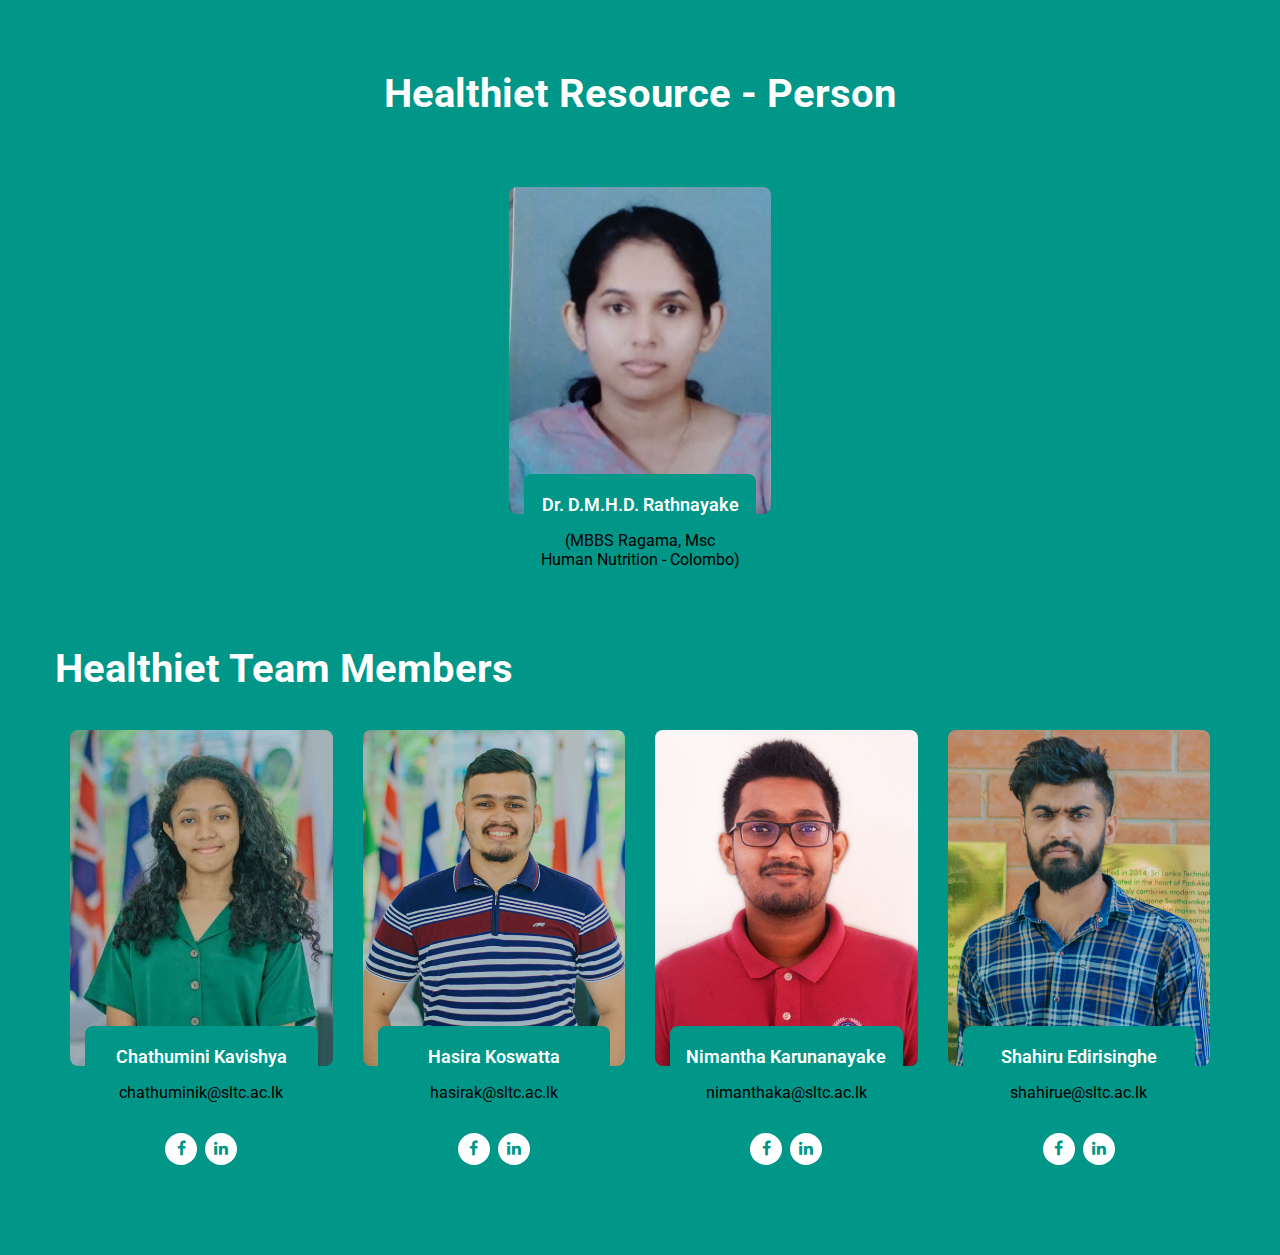
<file: aboutUs.html>
<!DOCTYPE html>
<html>
<head>
    <title>Team Details</title>
    <meta name="viewport" content="width=device-width, initial-scale=1">
    <link rel="stylesheet" href="styles.css">
</head>
<body>

    <section class="team-area">
        <div class="container">
            <div class="row">
                <div class="section-title">
                    <h3>Healthiet Resource - Person</h3>
                </div>
            </div>
            <div class="row">
                <div class="mentor-details">
                    <div class="mentor">
                        <img src="images/doctorPic.jpeg" alt="Chathumini"/>
                        <div class="inside">
                            <div class="information">
                                <h5>Dr. D.M.H.D. Rathnayake</h5>
                                <p>(MBBS Ragama, Msc Human Nutrition - Colombo)</p>
                            </div>
                        </div>
                    </div>
                </div>
                <h3>Healthiet Team Members</h3>
                <div class="team-members">
                        <div class="member">
                            <br><br>
                            <img src="images/Chathumini.jpg" alt="Chathumini"/>
                            <div class="inside">
                                <div class="information">
                                    <h5>Chathumini Kavishya</h5>
                                    <p>chathuminik@sltc.ac.lk</p>
                                    <div class="social">
                                        <a href="https://www.facebook.com/chathu.kavishya" target=_blank><span class="fa fa-facebook"></a></span>
                                        <a href="https://www.linkedin.com/in/chathumini-kavishya-47a08720a/" target=_blank><span class="fa fa-linkedin"></a></span>
                                    </div>
                                </div>
                            </div>
                        </div>
                        <div class="member">
                            <br><br>
                            <img src="images/Hasira.jpg" alt="Hasira"/>
                            <div class="inside">
                                <div class="information">
                                    <h5>Hasira Koswatta</h5>
                                    <p>hasirak@sltc.ac.lk</p>
                                    <div class="social">
                                        <a href="https://www.facebook.com/hasira.koswatta/" target=_blank> <span class="fa fa-facebook"></a></span>
                                        <a href="https://www.linkedin.com/in/hasira-koswatta-09hh/" target=_blank> <span class="fa fa-linkedin"></a></span>
                                    </div>
                                </div>
                            </div>
                        </div>
                        <div class="member">
                            <br><br>
                            <img src="images/Nimantha.jpg" alt="Nimantha"/>
                            <div class="inside">
                                <div class="information">
                                    <h5>Nimantha Karunanayake</h5>
                                    <p>nimanthaka@sltc.ac.lk</p>
                                    <div class="social">
                                        <a href="https://www.facebook.com/nimaantha.Karunanayake" target=_blank><span class="fa fa-facebook"></a></span>
                                        <a href="https://www.linkedin.com/in/nimantha-karunanayake-/" target=_blank><span class="fa fa-linkedin"></a></span>
                                    </div>
                                </div>
                            </div>
                        </div>
                        <div class="member">
                            <br><br>
                            <img src="images/Shahiru.jpg" alt="Shahiru"/>
                            <div class="inside">
                                <div class="information">
                                    <h5>Shahiru Edirisinghe</h5>
                                    <p>shahirue@sltc.ac.lk</p>
                                    <div class="social">
                                        <a href="https://www.facebook.com/shahiru.online" target=_blank><span class="fa fa-facebook"></a></span>
                                        <a href="https://www.linkedin.com/in/shahiru-edirisinghe-5a0713208/" target=_blank><span class="fa fa-linkedin"></a></span>
                                    </div>
                                </div>
                            </div>
                        </div>
                    </div>
                </div>
            </div>
        </div>
    </section>
</body>
</html>
</file>
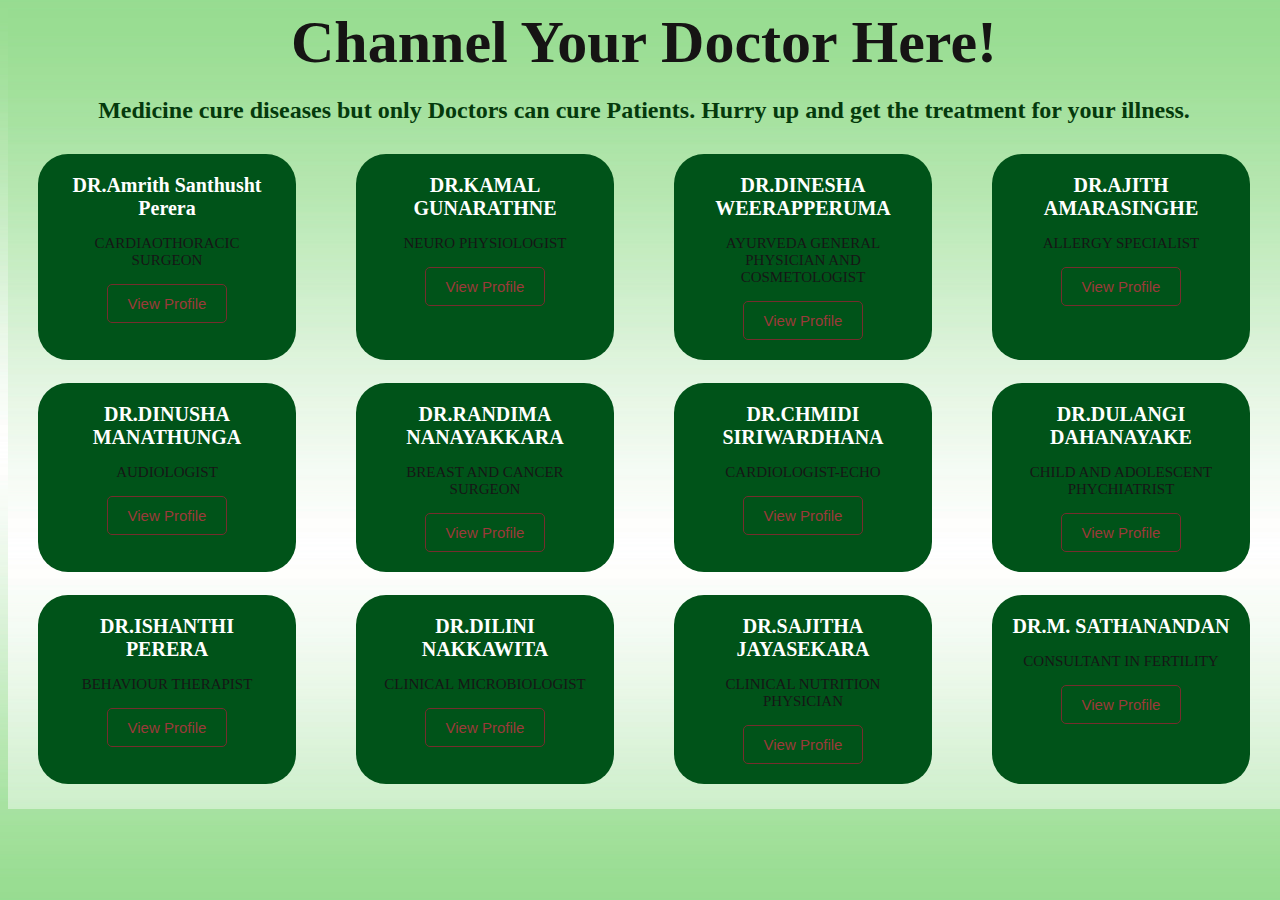
<file: doctors.html>
<!DOCTYPE html>
<html>

<body>

<div class="page">
    <div class="doc">
<h>Channel Your Doctor Here!</h>

<h2>Medicine cure diseases but only Doctors can cure Patients. Hurry up and get the treatment for your illness.<h2>

<div class="row1">
    <div class = "col1">
        <head>DR.Amrith Santhusht Perera</head>
        <p>CARDIAOTHORACIC SURGEON</p>
        <li><a href="https://www.echannelling.com/doctor-profile/D5911"><button onclick="myFunction()">View Profile</button></a>
    </div>
    <div class = "col1">
        <head>DR.KAMAL GUNARATHNE</head>
        <p>NEURO PHYSIOLOGIST</p>
        <li><a href="https://www.echannelling.com/doctor-profile/D2008"><button onclick="myFunction()">View Profile</button></a>
    </div>
    <div class = "col1">
        <head>DR.DINESHA WEERAPPERUMA</head>
        <p>AYURVEDA GENERAL PHYSICIAN AND COSMETOLOGIST</p>
        <li><a href="https://www.echannelling.com/doctor-profile/D8749"><button onclick="myFunction()">View Profile</button></a>
    </div>
    <div class = "col1">
        <head>DR.AJITH AMARASINGHE</head>
        <p>ALLERGY SPECIALIST</p>
        <li><a href="https://www.echannelling.com/doctor-profile/D1576"><button onclick="myFunction()">View Profile</button></a>
    </div>
</div>

<div class="row2">
    <div class = "col1">
        <head>DR.DINUSHA MANATHUNGA</head>
        <p>AUDIOLOGIST</p>
            <li><a href="https://www.echannelling.com/doctor-profile/D9327"><button onclick="myFunction()">View Profile</button></a>
    </div>
  <div class = "col1">
        <head>DR.RANDIMA NANAYAKKARA</head>
        <p>BREAST AND CANCER SURGEON</p>
            <li><a href="https://www.echannelling.com/doctor-profile/D2431"><button onclick="myFunction()">View Profile</button></a>
    </div>
    <div class = "col1">
        <head>DR.CHMIDI SIRIWARDHANA</head>
        <p>CARDIOLOGIST-ECHO</p>
            <li><a href="https://www.echannelling.com/doctor-profile/D9152"><button onclick="myFunction()">View Profile</button></a>
    </div>
   <div class = "col1">
        <head>DR.DULANGI DAHANAYAKE</head>
        <p>CHILD AND ADOLESCENT PHYCHIATRIST</p>
            <li><a href="https://www.echannelling.com/doctor-profile/D6459"><button onclick="myFunction()">View Profile</button></a>
    </div>
</div>
<div class="row3">
    <div class = "col1">
        <head>DR.ISHANTHI PERERA</head>
        <p>BEHAVIOUR THERAPIST</p>
            <li><a href="https://www.echannelling.com/doctor-profile/D2372"><button onclick="myFunction()">View Profile</button></a>
    </div>
    <div class = "col1">
        <head>DR.DILINI NAKKAWITA</head>
        <p>CLINICAL MICROBIOLOGIST</p>
            <li><a href="https://www.echannelling.com/doctor-profile/D1881"><button onclick="myFunction()">View Profile</button></a>
    </div>
   <div class = "col1">
        <head>DR.SAJITHA JAYASEKARA</head>
        <p>CLINICAL NUTRITION PHYSICIAN</p>
            <li><a href="https://www.echannelling.com/doctor-profile/D9251"><button onclick="myFunction()">View Profile</button></a>
    </div>
  <div class = "col1">
        <head>DR.M. SATHANANDAN</head>
        <p>CONSULTANT IN FERTILITY</p>
            <li><a href="https://www.echannelling.com/doctor-profile/D6097"><button onclick="myFunction()">View Profile</button></a>
    </div>
</div>
</div>
</div>
</body>


<style>

body{
    background-image: url(images/page2_.jpg);
    background-repeat: no-repeat;
    background-attachment: fixed;
    background-size: cover;
}

.page{
    background-image: url(images/page2_.jpg);
    color: rgb(4, 5, 4);
    position: absolute;
    text-align: center;
    list-style-type: none;
}


.page h{
    align-content: center;
    color: #161414;
    font-size: 60px;
    font-weight: 900; 
    margin-top: 50px;
}

h2{
	color: rgb(5, 58, 12);
}
.page p{
    color: rgb(22, 22, 22);
    font-size: 15px;
    font-family:'Times New Roman', Times, serif;
    font-weight: 200;
}
.row1{

    margin-top: 2%;
    font-size: 20px;
    display:flex;
    justify-content:space-evenly;
	
}
.row2{
    margin-top: 1%;
    font-size: 20px;
    display:flex;
    justify-content:space-evenly;

}
.row3{
    margin-top: 1%;
    font-size: 20px;
    display:flex;
    justify-content:space-evenly;
}
.col1{
    width: 100%;
    padding: 20px;
    margin: 5px;
	border-radius:30px;
	color: white;
	margin-left: 30px;
	margin-right: 30px;
	background: #005319;
}

button{
    display: inline-block;
    text-decoration: rgb(131, 1, 1);
    color: rgb(155, 58, 58);
    border: 1px solid rgb(117, 45, 45);
    padding: 10px 20px;
    font-size: 15px;
    border-radius: 5PX;
    background: transparent;
    position: relative;
    cursor: pointer;
}

button:hover{
    border: 1px solid #021f04;
    background: #19c730;
    transition: 1s;
}

</style>
</html>
</file>
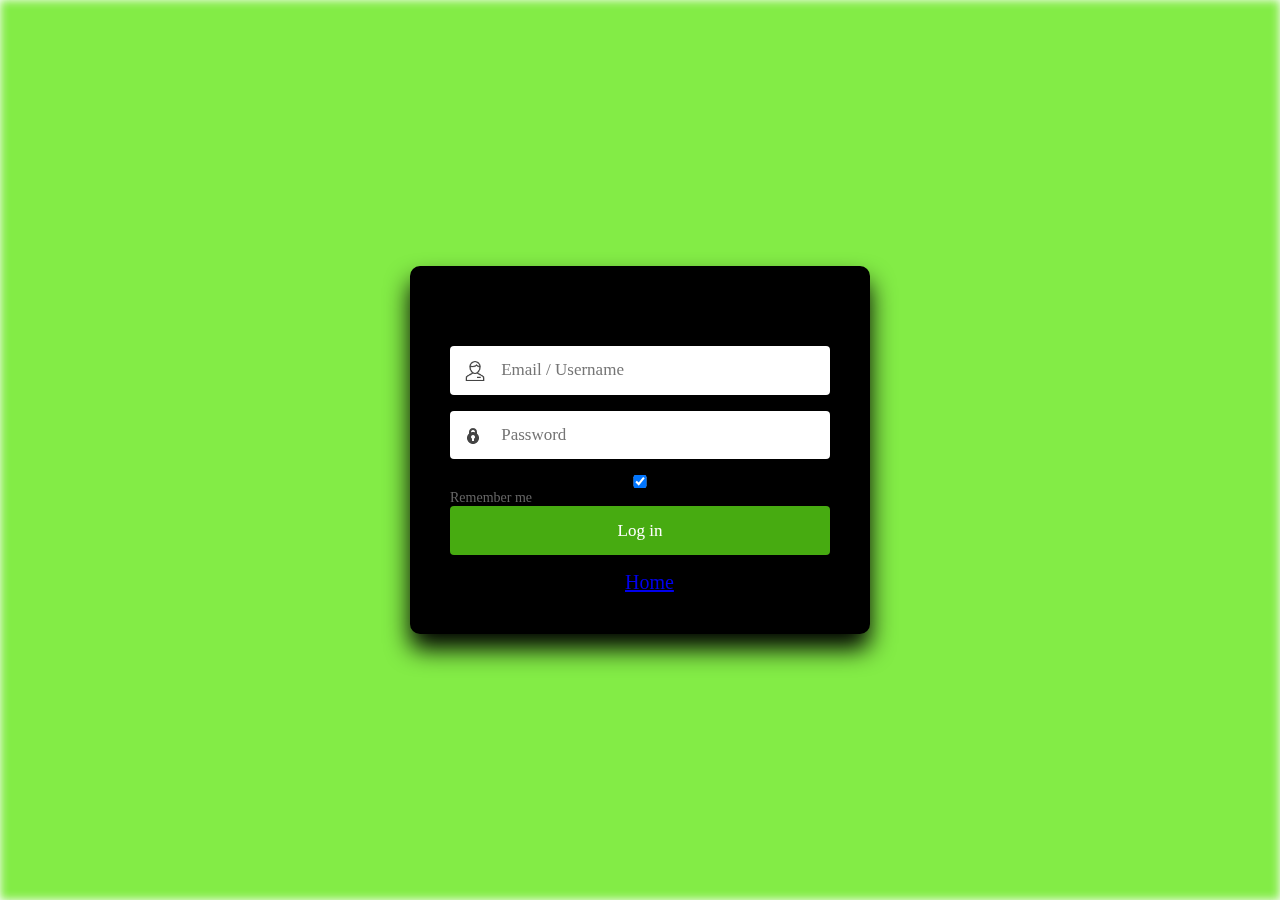
<file: login.html>
<!DOCTYPE html>
<html lang="en" >
<head>
  <meta charset="UTF-8">
  <title>Login Page </title>
  <link rel="stylesheet" href="./style.css">

</head>
<body>
<!-- partial:index.partial.html -->
<div id="bg"></div>

<form>
    <div class="form-field">
        <input type="email" placeholder="Email / Username" required/>
      </div>
  
  <div class="form-field">
    <input type="password" placeholder="Password" required/>                         </div>
   
    <label>
    <input type="checkbox" checked="checked" name="remember"> Remember me
    </label>
 
    <div class="form-field">
    <button class="btn" type="submit">Log in</button>
    
  </div>
  <a href="index.html" class="hm">Home</a>
</form>

</body>

<style>
@import url("https://fonts.googleapis.com/css?family=Lato:400,700");
#bg {
  background: rgb(131, 236, 70);
  position: fixed;
  left: 0;
  top: 0;
  width: 100%;
  height: 100%;
  background-size: cover;
  filter: blur(5px);
}

body {
  font-family: 'Lato', sans-serif;
  color: #4A4A4A;
  display: flex;
  justify-content: center;
  align-items: center;
  min-height: 100vh;
  overflow: hidden;
  margin: 0;
  padding: 0;
}

form {
  position: relative;
  width: 100%;
  max-width: 380px;
  padding: 80px 40px 40px;
  border-radius: 10px;
  color:#fff;
  background: #000000;
  box-shadow: 0 15px 25px #000000;
}
label{
    color: #666;
    font-size: .875rem;
  
}
form .form-field::before {
  font-size: 20px;
  position: absolute;
  left: 15px;
  top: 17px;
  color: #888888;
  content: " ";
  display: block;
  background-size: cover;
  background-repeat: no-repeat;
}
form .form-field:nth-child(1)::before {
  background-image: url(images/user-icon.png);
  width: 20px;
  height: 20px;
  top: 15px;
}
form .form-field:nth-child(2)::before {
  background-image: url(images/lock-icon.png);
  width: 16px;
  height: 16px;
}
form .form-field {
  display: -webkit-box;
  display: -ms-flexbox;
  display: flex;
  -webkit-box-pack: justify;
  -ms-flex-pack: justify;
  justify-content: space-between;
  -webkit-box-align: center;
  -ms-flex-align: center;
  align-items: center;
  margin-bottom: 1rem;
  position: relative;
}
form input {
  font-family: inherit;
  width: 100%;
  outline: none;
  background-color: #fff;
  border-radius: 4px;
  border: none;
  display: block;
  padding: 0.9rem 0.7rem;
  box-shadow: 0px 3px 6px rgba(0, 0, 0, 0.16);
  font-size: 17px;
  color: #4A4A4A;
  text-indent: 40px;
}
form .btn {
  outline: none;
  border: none;
  cursor: pointer;
  display: inline-block;
  margin: 0 auto;
  padding: 0.9rem 2.5rem;
  text-align: center;
  background-color: #47AB11;
  color: #fff;
  border-radius: 4px;
  box-shadow: 0px 3px 6px rgba(0, 0, 0, 0.16);
  font-size: 17px;
}

.hm{
    position: center;
    padding: 175px;
    font-size: 20px;

}

@media screen and (max-width: 300px) {
  span.psw {
     display: block;
     float: none;
  }
  .cancelbtn {
     width: 100%;
  }
}

</style>
  

</html>
</file>
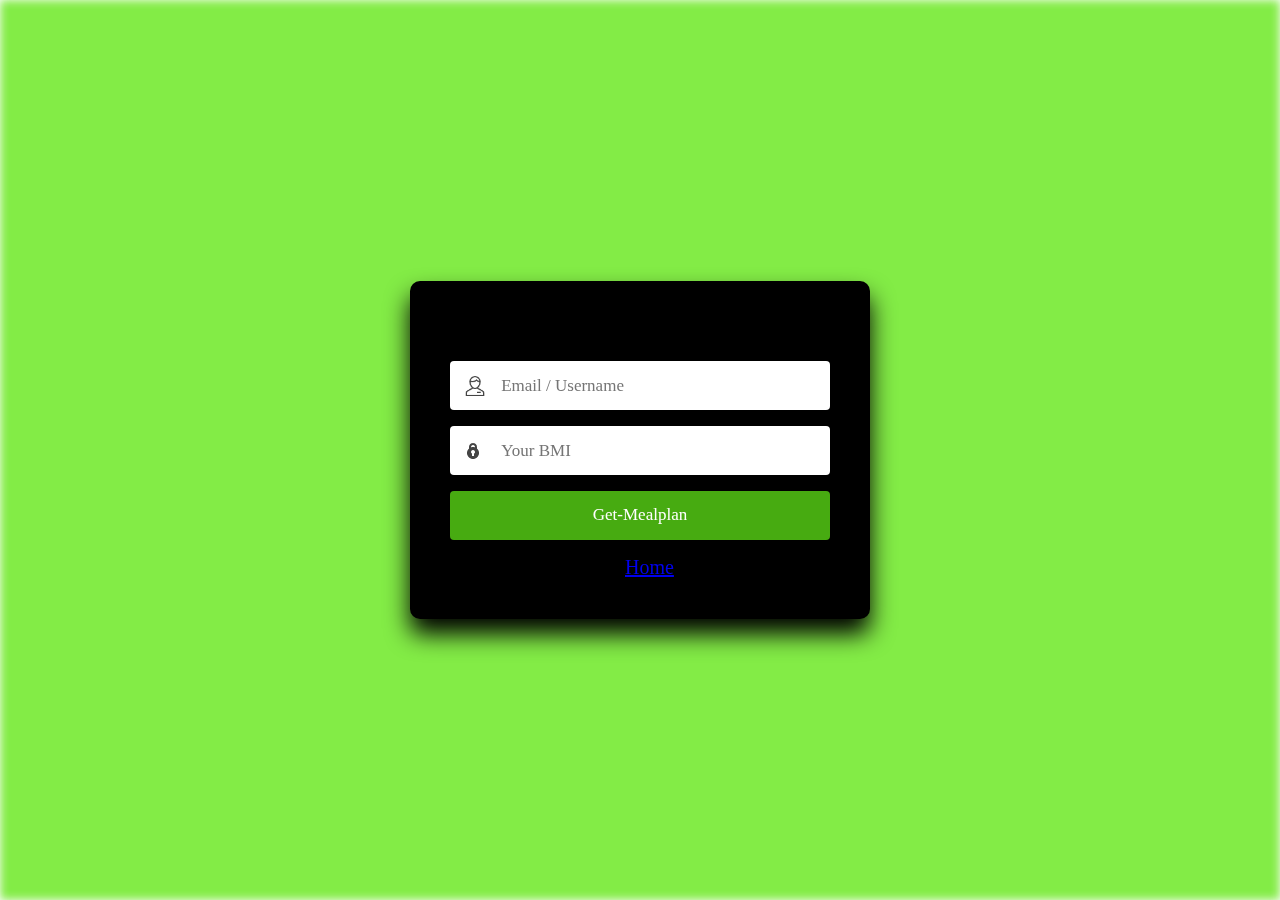
<file: loginMealplan.html>
<!DOCTYPE html>
<html lang="en" >
<head>
  <meta charset="UTF-8">
  <title>Login Page </title>
  <link rel="stylesheet" href="./style.css">

</head>
<body>
<!-- partial:index.partial.html -->
<div id="bg"></div>

<form>
    <div class="form-field">
        <input type="email" placeholder="Email / Username" required/>
      </div>
  
  <div class="form-field">
    <input type="bmi" placeholder="Your BMI" required/>                         
</div>
 
    <div class="form-field">
    <button class="btn" type="submit">Get-Mealplan</button>
    
  </div>
  <a href="index.html" class="hm">Home</a>
</form>

</body>

<style>
@import url("https://fonts.googleapis.com/css?family=Lato:400,700");
#bg {
  background: rgb(131, 236, 70);
  position: fixed;
  left: 0;
  top: 0;
  width: 100%;
  height: 100%;
  background-size: cover;
  filter: blur(5px);
}

body {
  font-family: 'Lato', sans-serif;
  color: #4A4A4A;
  display: flex;
  justify-content: center;
  align-items: center;
  min-height: 100vh;
  overflow: hidden;
  margin: 0;
  padding: 0;
}

form {
  position: relative;
  width: 100%;
  max-width: 380px;
  padding: 80px 40px 40px;
  border-radius: 10px;
  color:#fff;
  background: #000000;
  box-shadow: 0 15px 25px #000000;
}
label{
    color: #666;
    font-size: .875rem;
  
}
form .form-field::before {
  font-size: 20px;
  position: absolute;
  left: 15px;
  top: 17px;
  color: #888888;
  content: " ";
  display: block;
  background-size: cover;
  background-repeat: no-repeat;
}
form .form-field:nth-child(1)::before {
  background-image: url(images/user-icon.png);
  width: 20px;
  height: 20px;
  top: 15px;
}
form .form-field:nth-child(2)::before {
  background-image: url(images/lock-icon.png);
  width: 16px;
  height: 16px;
}
form .form-field {
  display: -webkit-box;
  display: -ms-flexbox;
  display: flex;
  -webkit-box-pack: justify;
  -ms-flex-pack: justify;
  justify-content: space-between;
  -webkit-box-align: center;
  -ms-flex-align: center;
  align-items: center;
  margin-bottom: 1rem;
  position: relative;
}
form input {
  font-family: inherit;
  width: 100%;
  outline: none;
  background-color: #fff;
  border-radius: 4px;
  border: none;
  display: block;
  padding: 0.9rem 0.7rem;
  box-shadow: 0px 3px 6px rgba(0, 0, 0, 0.16);
  font-size: 17px;
  color: #4A4A4A;
  text-indent: 40px;
}
form .btn {
  outline: none;
  border: none;
  cursor: pointer;
  display: inline-block;
  margin: 0 auto;
  padding: 0.9rem 2.5rem;
  text-align: center;
  background-color: #47AB11;
  color: #fff;
  border-radius: 4px;
  box-shadow: 0px 3px 6px rgba(0, 0, 0, 0.16);
  font-size: 17px;
}

.hm{
    position: center;
    padding: 175px;
    font-size: 20px;

}

@media screen and (max-width: 300px) {
  span.psw {
     display: block;
     float: none;
  }
  .cancelbtn {
     width: 100%;
  }
}

</style>
  

</html>
</file>
<file: style.css>
*{
     margin: 0;
     padding: 0;
     font-family: 'Source Serif Pro', serif;
} 
.header{
    min-height: 100vh;
    width: 100%;
    background-image: url(images/back.jpg);
    background-position: center;
    background-size: cover;
    position: relative;
}
.login{
    display: block;
      
    text-align: right;
    font-size: 28px;
    margin-right: 50px;
}
nav{
    display:flex;
    padding: 0% 0%;
    justify-content: space-between;
    align-items: center;
}
nav img{
    width: 300px;
}
.nav-links{
    flex: 1;
    text-align: right;
}
.nav-links ul li{
    list-style: none;
    display: inline-block;
    padding: 2px 20px;
    position: relative;
}
.nav-links ul a{
    color: rgb(77, 77, 77);
    text-decoration: rgb(100, 99, 99);
    font-size: 24px;
}
.nav-links ul li::after{
    content: '';
    width: 0%;
    height: 2px;
    background: #01640d;
    display: block;
    margin: auto;
    transition: 0.5s;
}
.nav-links ul li:hover::after{
    width: 100%;
}
.text-box{
    width: 90%;
    color: rgb(4, 5, 4);
    position: absolute;
    top:50%;
    left: 50%;
    transform: translate(-50%,-50%);
    text-align: center;
}

.text-box h1{
    font-size: 50px;
    color: rgb(2, 43, 5);
}

.text-box p{
    margin: 10px 0 40px;
    font-size: 30px;
    color: rgb(2, 87, 34);
    font-family: 'Source Serif Pro', serif;
}

.hero-btn{
    display: inline-block;
    text-decoration: rgb(1, 63, 17);
    color: rgb(75, 153, 75);
    border: 1px solid rgb(7, 80, 0);
    padding: 12px 34px;
    font-size: 18px;
    background: transparent;
    position: relative;
    cursor: pointer;
}

.hero-btn:hover{
    border: 1px solid #013104;
    background: #00460c;
    transition: 1s;
    border-radius: 5px;
}

nav .fa{
    display: none;
}

@media(max-width: 700px){
    .text-box h1{
        font-size: 20px;
    }
    .nav-links ul li{
        display: block;
    }
    .nav-links{
        position: absolute;
        background: #16a122;
        height: 100vh;
        width: 200px;
        top: 0;
        right: -200px;
        text-align: left;
        z-index: 2;
        transform: 1s;
    }
    nav .fa{
        display: block;
        color: #fff;
        margin: 10px;
        font-size: 22px;
        cursor: pointer;
    }
}

/*-----------2nd page-----------*/

.services{
    min-height: 100vh;
    width: 100%;
    /* background-image: linear-gradient(rgba(225, 227, 235, 0.7),rgba(4,9,30,0.7)), */
    background-image: url(images/page2_.jpg);
    background-position:center;
    background-size: cover;
    position: relative;
    margin: auto;
    text-align: center;
    padding-top: 100px;
}

.services-col{
    width: 500px;
    height: 280px;
    display: inline-block;
    border-radius: 10%;
    padding: 25px 15px;
    box-sizing: border-box;
    cursor: pointer;
    margin: 15px 25px;
    background-image: url(images/bmi2.jpg);
    background-position: center;
    background-size: cover;
    transition: 0.5s;
}

.col1{
    background-image: url(images/bmi.jpg);
}
.col2{
    background-image: url(images/mealplan.jpg);
}
.col3{
    background-image: url(images/ex.jpg);
}
.col4{
    background-image: url(images/Doctor.jpg);
}

.row0{
    display:flow-root;
    height: 60%;
    align-items: center;
}
.col{
    display:flow-root;
    height: 60%;
    align-items: center;
    margin-bottom: 5%;
}
h1{
    align-content: center;
    color: #161414;
    font-size: 60px;
    font-weight: 900;
}

.p{
    color: rgb(14, 13, 13);
    font-size: 18px;
    font-weight: 400;
    line-height: 22px;
}

.row{
    margin-top: 5%;
    font-size: 20px;
    display:flex;
    justify-content:space-evenly;  
}

.h3{
    width: 100%;
    font-weight: 500;
    color: #fff;
    font-size: 26px;
    bottom: 0;
    left: 50%;
    transform: translateX(-50%);
    position: absolute;
    text-align: center;
    font-weight: 700;
    margin: 10px 0;
}

.services-col:hover{
    box-shadow: 0 0 25px 35px rgba(2, 206, 9, 0.2);
}
@media(max-width: 700px){
    .row{
        flex-direction: column;
    }
    .row2{
        flex-direction: column;
    }
}

/*----------3RD PAGE-----------*/
/**
.end{

    min-height: 100vh;
    width: 100%;
    background-image: linear-gradient(rgba(225, 227, 235, 0.7),rgba(4,9,30,0.7)),
    url(images/page2_.jpg);
    background-position:center;
    background-size: cover;
    position: relative;
    margin: auto;
    text-align: center;
    padding-top: 100px;
}**/
.row4{
    min-height: 60vh;
    width: 100%;
    /* background-image: linear-gradient(rgba(225, 227, 235, 0.7),rgba(4,9,30,0.7)), */
    background-image: url(images/ll.jpg);
    background-position:center;
    background-size: cover;
    border-radius: 10px;
    position: relative;
    margin: auto;
    text-align: center;
    padding-top: 100px;
    background-repeat: no-repeat;
}
.end h1{
    color: rgb(1, 56, 35);
    font-size: 50px;
    margin-top: 5%;
    margin-bottom: 40px;
    padding: 20px;
}

@media(max-width: 700px){
    .row{
        font-size: 24px;
    }
}

.last{
    text-align: center;
    margin: 10px 0 40px;
    font-size: 20px;
    min-height: 15vh;
    width: 100%;
    margin-top: 5%;
    margin-bottom: 25px; 
}

.last h4{
    margin-bottom: 20px;
    margin-top: 5%;
    font-weight: 800;
    text-align: center;
}

.icons .fa{
    color: #f44336;
    margin: 0 13px;
    cursor: pointer;
    padding: 18px 0;
}

/*-------Calculate BMI-----------*/
.sub-header{
    background-image: url(images/hh2.jpg);
    background-position: center;
    background-size: cover;
    text-align: center;
    color: #fff;
}
.sub-header h1{
    padding-top: 80px;
    padding-bottom: 50px;
    margin-top: 100px;
}

.Calculate-BMI{
    width: 100%;
    height: 100%;
    margin: auto;

}
.BMI-col{
    min-height: 100vh;
    width: 100%;
    background-image: url(images/bmi2.jpg);
    /* background-position: center; */
    background-size: 100% 100%;
    text-align:left;
    color: #fff;
}

.BMI-col h1{
    padding-top: 80px;
    text-align:center;
}
.BMI-col p{
    padding-top: 160px;
    padding-bottom: 50px;
    padding-left: 180px;
    padding: 15px 85px 25px;
    color:#161414;
    text-align: left;

}

.red-btn{
    
    align-content: left;
    border: 1px solid #044901;
    background:transparent;
    color: rgb(0, 0, 0);
    border-radius: 20px;
}

.red-btn hover{

    color: rgb(2, 68, 7);
}


/*-------Get your meal Plan-----------*/
.Get-mealplan{
    width: 100%;
    height: 100%;
    margin: auto;
}
.meal-col{
    background-image:url("images/meal.jpg");
    min-height: 100vh;
    width: 100%;
    background-size: 100% 100%;
    text-align:left;
    color: #fff;
}

.meal-col h1{
    padding-top: 80px;
    text-align:center;
}
.meal-col p{
    padding-top: 160px;
    padding-bottom: 50px;
    padding-left: 180px;
    padding: 15px 85px 25px;
    color:#161414;
    text-align: left;

}

/*-------Get your Excersice Plan-----------*/
.Excersice-Plan{
    width: 100%;
    height: 100%;
    margin: auto;

}
.Doc-col{
    background-image:url("images/Doc.jpg");
    min-height: 100vh;
    width: 100%;
    background-size: 100% 100%;
    text-align:left;
    color: #fff;
}
.Doc-col img{
    width: 100%;
}
.Doc-col h1{
    padding-top: 80px;
    text-align:center;
}
.Doc-col p{
    padding-top: 160px;
    padding-bottom: 50px;
    padding-left: 180px;
    padding: 15px 85px 25px;
    color:#161414;
    text-align: left;
}

/*--------Channel your Doctor-----------*/

.Excersice-Plan{
    width: 100%;
    height: 100%;
    margin: auto;

}
.excersice-col{
   
    background-image:url("images/workout.jpg");
    min-height: 100vh;
    width: 100%;
    background-size: 100% 100%;
    text-align:left;
   
}
.excersice-col img{
    width: 100%;
}
.excersice-col h1{
    padding-top: 80px;
    text-align:center;
}
.excersice-col p{
    padding-top: 160px;
    padding-bottom: 50px;
    padding-left: 180px;
    padding: 15px 85px 25px;
    color:#161414;
    text-align: left;
}

/*------------cal-----*/

button {
    background-color: #04AA6D;
    color: white;
    padding: 14px 20px;
    margin: 8px 0;
    border: none;
    width: 100%;
  }
</file>
<file: styles.css>
@import url('https://fonts.googleapis.com/css2?family=Roboto:wght@300&display=swap');
@import url("https://stackpath.bootstrapcdn.com/font-awesome/4.7.0/css/font-awesome.min.css");

body{
    margin: 0;
    font-family: 'Roboto', sans-serif;
}

*{
    box-sizing: border-box;
}

.team-area{
    background-color: #009688;
    min-height: 100vh;
    padding: 70px 15px 30px;
}

.container{
    max-width: 1170px;
    margin: auto;
}

.row{
    display: flex;
    flex-wrap: wrap;
}

.team-area .section-title{
    flex-basis: 100%;
    max-width: 100%;
    margin-bottom: 70px;
}

.team-area .section-title h3{
    font-size: 20px;
    text-align: center;
    margin: 0;
    color: #ffffff;
    font-weight: 700;

}

.team-area .section-title h3{
    font-size: 40px;
    margin: 0;
    color: #ffffff;
    font-weight: 700;

}

.team-area .team-members{
    flex-basis: 100%;
    max-width: 100%;
    display: flex;
    flex-wrap: wrap;
    justify-content: space-around;
}

.team-area .team-members .member{
    flex-basis: calc(25% - 30px);
    max-width: calc(25% - 30px);
    transition: all .5s ease;
    margin-bottom: 40px;
}

.team-area .team-members .member img{
    display: block;
    width: 100%;
    border-radius: 8px;
}

.team-area h3{
    font-size: 40px;
    text-align: center;
    margin: 0;
    color: #ffffff;
    font-weight: 700;
}

.team-area .team-members .member .inside{
    position: relative;
    z-index: 11;
    padding: 0 15px;
}

.team-area .team-members .member .inside .information{
    background-color: #009688;
    text-align: center;
    padding: 20px 15px;
    border-radius: 8px;
    transition: all .5s ease;
    margin-top: -40px;
}

.team-area .team-members .member:hover .information{
    transform: translateY(-20px);
}

.team-area .team-members .member:hover {
    transform: translateY(-10px);
}

.team-area .team-members .member .inside .information h5{
    margin: 0;
    font-size: 18px;
    font-weight: 600;
    color: #ffffff;
}


.team-area .mentor-details{
    flex-basis: 100%;
    max-width: 100%;
    display: flex;
    flex-wrap: wrap;
    justify-content: space-around;
}

.team-area .mentor-details .mentor img{
    display: block;
    width: 100%;
    border-radius: 8px;
}

.team-area .mentor-details .mentor h3{
    font-size: 40px;
    text-align: center;
    margin: 0;
    color: #ffffff;
    font-weight: 700;
}

.team-area .mentor-details .mentor{
    flex-basis: calc(25% - 30px);
    max-width: calc(25% - 30px);
    transition: all .5s ease;
    margin-bottom: 40px;
}

.team-area .mentor-details .mentor .inside{
    position: relative;
    z-index: 11;
    padding: 0 15px;
}

.team-area .mentor-details .mentor .inside .information{
    background-color: #009688;
    text-align: center;
    padding: 20px 15px;
    border-radius: 8px;
    transition: all .5s ease;
    margin-top: -40px;
}

.team-area .mentor-details .mentor:hover .information{
    transform: translateY(-20px);
}

.team-area .mentor-details .mentor:hover {
    transform: translateY(-10px);
}

.team-area .mentor-details .mentor .inside .information h5{
    margin: 0;
    font-size: 18px;
    font-weight: 600;
    color: #ffffff;
}

.team-area .team-members .member .inside .information .social{
    padding-top: 15px;
}

.team-area .team-members .member .inside .information .social a{
    display: inline-block;
    height: 32px;
    width: 32px;
    background-color: #ffffff;
    color: #009688;
    border-radius: 50%;
    margin: 0 2px;
    line-height: 32px;
    font-size: 16px;
    transition: all .5s ease;
}

.team-area .team-members .member .inside .information .social a:hover{
    box-shadow: 0 0 10px #000;
}

@media(max-width: 991px){
    .team-area .team-members .member .inside{
        flex-basis: calc(50% - 30px);
        max-width: calc(50% - 30px);
    }
}

@media(max-width: 767px){
    .team-area .team-members .member .inside{
        flex-basis: calc(100%);
        max-width: calc(100%);
    }
}
</file>
